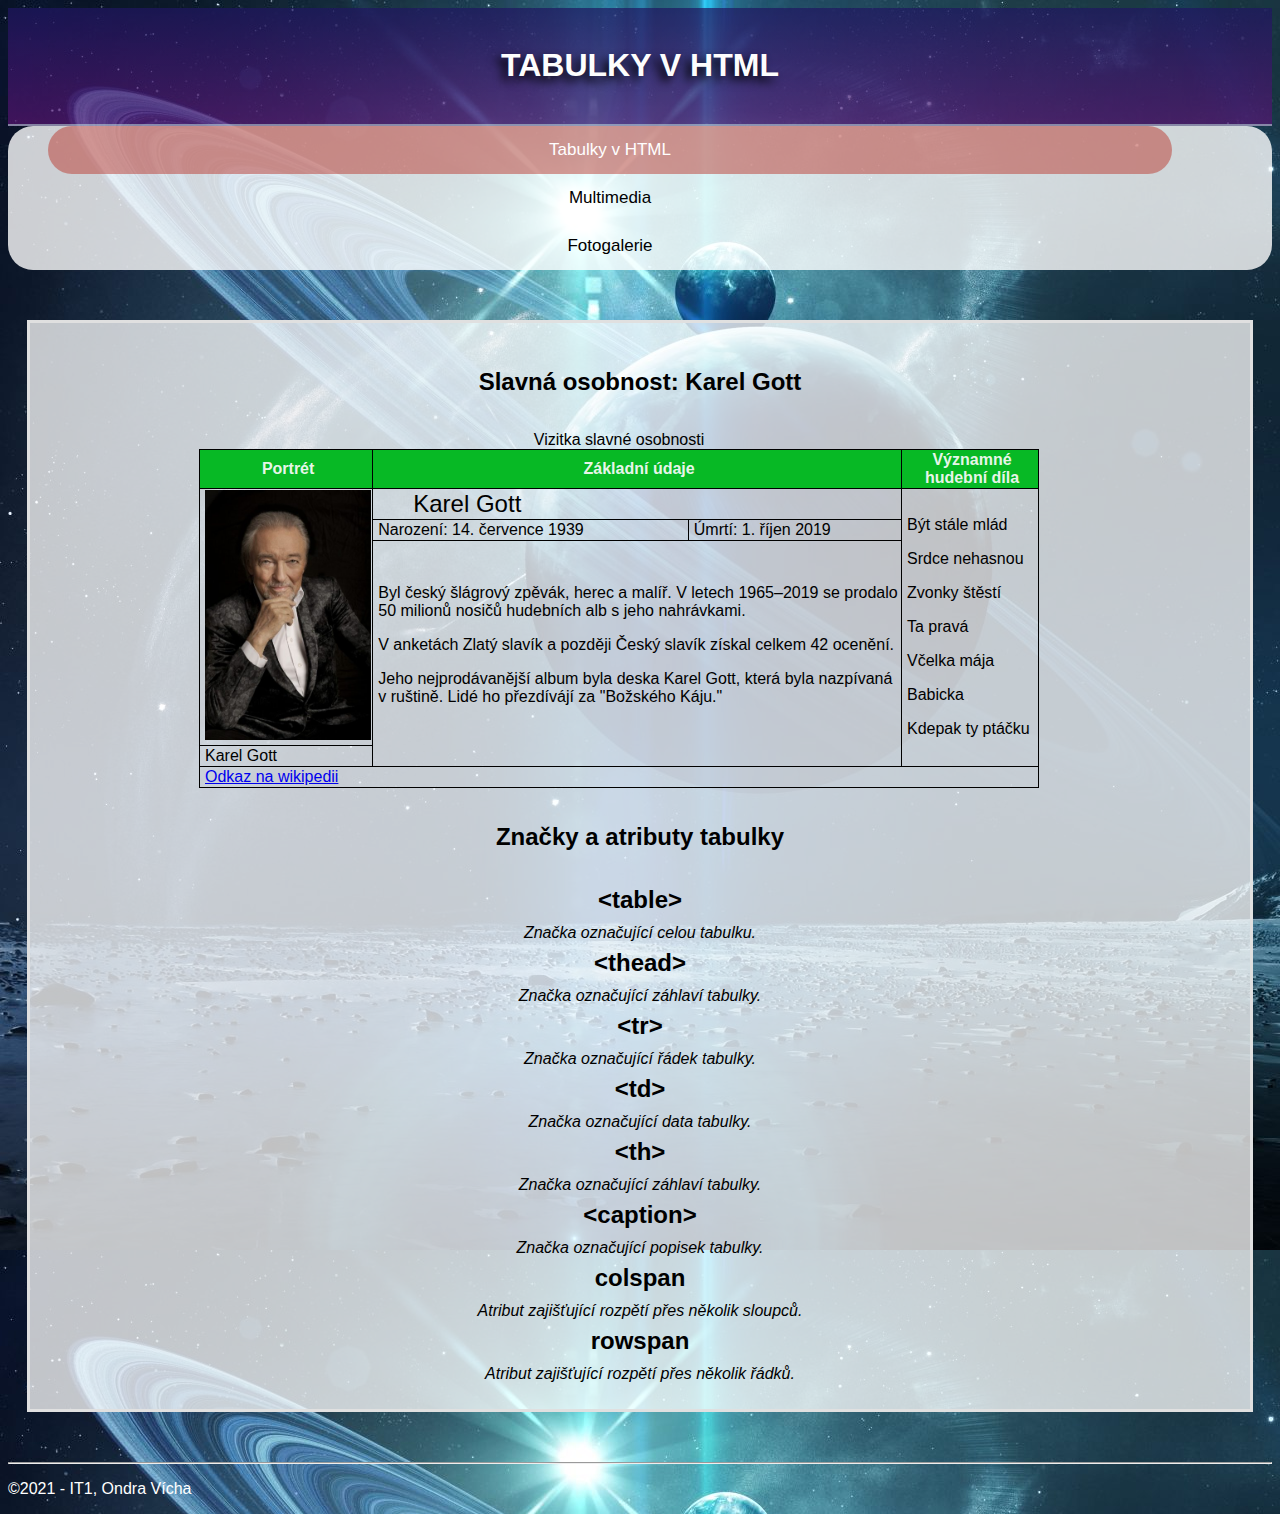
<file: index.html>
<!DOCTYPE html>
<html lang="cs">
<head>
    <title>tabulka v HTML</title>
    <meta charset="UTF-8">
    <meta name="viewport" content="width=device-width, initial-scale=1.0">
    <link href="style.css" rel="stylesheet">
    <link rel="stylesheet" href="table.css">
</head>
<body>
    <header>
        <h1 class="animate__bounceIn">Tabulky v HTML</h1>
    </header>
    <div class="topnav" id="myTopnav">
        <a href="#" class="active">Tabulky v HTML</a>
        <a href="multimedia.html">Multimedia</a>
        <a href="fotogalerie.html">Fotogalerie</a>
        
            <i class="fa fa-bars"></i>
        </a>
    </div>
    <main>
        <h2> Slavná osobnost: Karel Gott</h2>
        <table>
            <caption>Vizitka slavné osobnosti</caption>
            <thead>
                <tr>
                    <th>Portrét</th>
                    <th colspan="2">Základní údaje</th>
                    <th>Významné hudební díla</th>
                </tr>
            </thead>
            <tbody>
                <tr>
                    <td rowspan="3">
                        <img src="img/gott-399x600.jpg" height="250" alt="Karel Gott">
                    </td>
                    <td id="text" colspan="2"> Karel Gott</td>
                    <td id="fr" rowspan="4">
                        <p> Být stále mlád</p>
                        <p> Srdce nehasnou</p>
                        <p> Zvonky štěstí</p>
                        <p> Ta pravá</p>
                        <p> Včelka mája</p>
                        <p> Babicka</p>
                        <p> Kdepak ty ptáčku</p>
                    </td>
                </tr>
                <tr>
                    <td>Narození: 14. července 1939</td>
                    <td>Úmrtí: 1. říjen 2019</td>
                </tr>
                <tr>
                    <td rowspan="2" colspan="2"> Byl český šlágrový zpěvák, herec a malíř. V letech 1965–2019 se prodalo
                        50 milionů nosičů hudebních alb s jeho nahrávkami.
                        <p> </p>
                        <p>V anketách Zlatý slavík a později Český slavík získal celkem 42 ocenění.</p>
                        <p>Jeho nejprodávanější album byla deska Karel Gott, která byla nazpívaná v ruštině. Lidé ho přezdívájí za "Božského Káju."</p>
                    </td>
                </tr>
                <tr>
                    <td>Karel Gott</td>
                </tr>
            </tbody>
            <tfoot>
                <tr>
                    <td colspan="4"> <a href="https://cs.wikipedia.org/wiki/Karel_Gott" target="_blank">Odkaz na
                            wikipedii</a></td>
                </tr>
            </tfoot>
        </table>
        <h2>Značky a atributy tabulky</h2>
        <dl>
            <dt> &lt;table&gt; </dt>
            <dd>Značka označující celou tabulku.</dd>
            <dt>&lt;thead&gt;</dt>
            <dd>Značka označující záhlaví tabulky.</dd>
            <dt>&lt;tr&gt;</dt>
            <dd>Značka označující řádek tabulky.</dd>
            <dt>&lt;td&gt;</dt>
            <dd>Značka označující data tabulky.</dd>
            <dt>&lt;th&gt;</dt>
            <dd>Značka označující záhlaví tabulky.</dd>
            <dt>&lt;caption&gt;</dt>
            <dd>Značka označující popisek tabulky. </dd>
            <dt>colspan</dt>
            <dd>Atribut zajišťující rozpětí přes několik sloupců.</dd>
            <dt>rowspan</dt>
            <dd>Atribut zajišťující rozpětí přes několik řádků.</dd>
        </dl>
    </main>
    <footer>
        <hr>
        <p> &copy;2021 - IT1, Ondra Vícha</p>
    </footer>
</body>

</html>
</file>
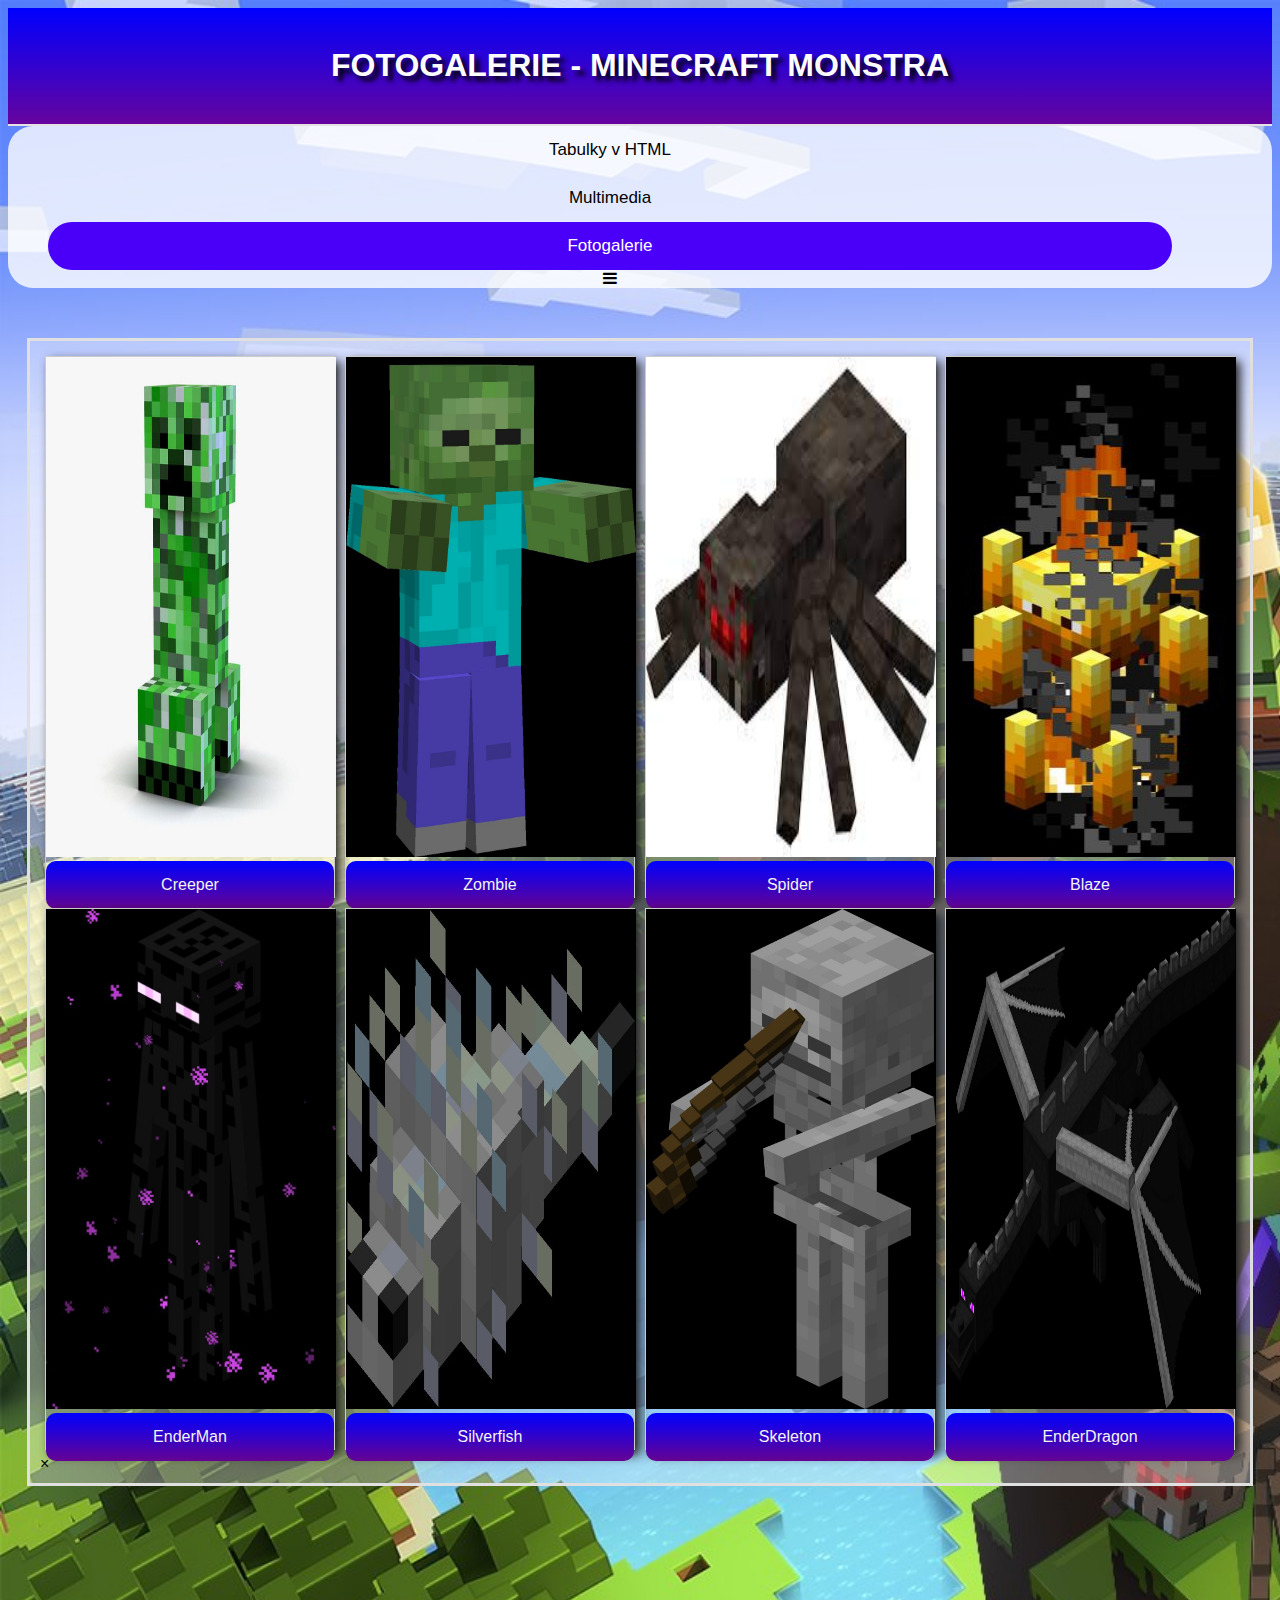
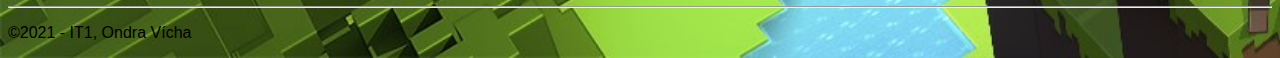
<file: fotogalerie.html>
<!DOCTYPE html>
<html lang="cs">

<head>
    <title>Fotogalerie</title>
    <meta charset="UTF-8">
    <meta name="viewport" content="width=device-width, initial-scale=1">
    <link rel="stylesheet" href="https://cdnjs.cloudflare.com/ajax/libs/font-awesome/4.7.0/css/font-awesome.min.css">
    <link rel="stylesheet" href="https://cdnjs.cloudflare.com/ajax/libs/animate.css/4.1.1/animate.min.css" />

    <link rel="stylesheet" href="script.css">

<body>
    <header>
        <h1 class="animate__bounceIn"> Fotogalerie - Minecraft Monstra</h1>

    </header>
    <div class="topnav" id="myTopnav">
        <a href="index.html">Tabulky v HTML</a>
        <a href="multimedia.html">Multimedia</a>
        <a href="#" class="active">Fotogalerie</a>

        <i class="fa fa-bars"></i>
        </a>
    </div>
    <main>
        <div>

            <div class="column">
                <img src="img/image002.jpg" alt="Creeper" width="290px" height="500px"
                    onclick="openModal();currentSlide(1)" class="hover-shadow">
                <div class="desc">Creeper</div>
            </div>
            <div class="column">
                <img src="img/image009.jpg" alt="Zombie" width="290px" height="500px"
                    onclick="openModal();currentSlide(2)" class="hover-shadow">
                <div class="desc">Zombie</div>
            </div>


            <div class="column">
                <img src="img/image008.jpg" alt="Spider" width="290px" height="500px"
                    onclick="openModal();currentSlide(3)" class="hover-shadow">
                <div class="desc">Spider</div>
            </div>

            <div class="column">

                <img src="img/image001.jpg" alt="Braze" width="290px" height="500px"
                    onclick="openModal();currentSlide(4)" class="hover-shadow">
                <div class="desc">Blaze</div>
            </div>
            <div class="column">
                <img src="img/image004.jpg" alt="EnderMan" width="290px" height="500px"
                    onclick="openModal();currentSlide(5)" class="hover-shadow">
                <div class="desc">EnderMan</div>
            </div>

            <div class="column">

                <img src="img/image006.jpg" alt="SilverFish" width="290px" height="500px"
                    onclick="openModal();currentSlide(6)" class="hover-shadow">
                <div class="desc">Silverfish</div>
            </div>


            <div class="column">

                <img src="img/image007.jpg" alt="Skeleton" width="290px" height="500px"
                    onclick="openModal();currentSlide(7)" class="hover-shadow">
                <div class="desc">Skeleton</div>
            </div>


            <div class="column">
                <figcaption>
                    <img src="img/image003.jpg" alt="EnderDragon" width="290px" height="500px"
                        onclick="openModal();currentSlide(8)" class="hover-shadow">
                    <div class="desc">EnderDragon</div>

            </div>
        </div>

        <div class="container">
            <span onclick="this.parentElement.style.display='none'" class="closebtn">&times;</span>
            <img id="expandedImg" style="width:50%">
            <div id="imgtext"></div>
        </div>

    </main>
    <div id="myModal" class="modal">
        <span class="close cursor" onclick="closeModal()">&times;</span>
        <div class="modal-content">

            <div class="mySlides">
                <div class="numbertext">1 / 8</div>
                <img src="img/image002.jpg" style="width:600px" style="height:600px">
            </div>

            <div class="mySlides">
                <div class="numbertext">2 / 8</div>
                <img src="img/image009.jpg" style="width:600px" style="height:600px">
            </div>

            <div class="mySlides">
                <div class="numbertext">3 / 8</div>
                <img src="img/image008.jpg" style="width:600px" style="height:600px">
            </div>

            <div class="mySlides">
                <div class="numbertext">4 / 8</div>
                <img src="img/image001.jpg" style="width:600px" style="height:600px">
            </div>

            <div class="mySlides">
                <div class="numbertext">5 / 8</div>
                <img src="img/image004.jpg" style="width:600px" style="height:600px">
            </div>

            <div class="mySlides">
                <div class="numbertext">6 / 8</div>
                <img src="img/image006.jpg" style="width:600px" style="height:600px">
            </div>

            <div class="mySlides">
                <div class="numbertext">7 / 8</div>
                <img src="img/image007.jpg" style="width:600px" style="height:600px">
            </div>
            <div class="mySlides">
                <div class="numbertext">8 / 8</div>
                <img src="img/image003.jpg" style="width:600px" style="height:600px">
            </div>
            <a class="prev" onclick="plusSlides(-1)">&#10094;</a>
            <a class="next" onclick="plusSlides(1)">&#10095;</a>
            <div class="caption-container">
                <p id="caption"></p>
            </div>
        </div>
    </div>

    <footer>
        <hr>
        <p> &copy;2021 - IT1, Ondra Vícha</p>
    </footer>

    <script>
        function openModal() {
            document.getElementById("myModal").style.display = "block";
        }
        function closeModal() {
            document.getElementById("myModal").style.display = "none";
        }
        var slideIndex = 1;
        showSlides(slideIndex);
        function plusSlides(n) {
            showSlides(slideIndex += n);
        }
        function currentSlide(n) {
            showSlides(slideIndex = n);
        }
        function showSlides(n) {
            var i;
            var slides = document.getElementsByClassName("mySlides");
            var dots = document.getElementsByClassName("demo");
            var captionText = document.getElementById("caption");
            if (n > slides.length) { slideIndex = 1 }
            if (n < 1) { slideIndex = slides.length }
            for (i = 0; i < slides.length; i++) {
                slides[i].style.display = "none";
            }
            for (i = 0; i < dots.length; i++) {
                dots[i].className = dots[i].className.replace(" active", "");
            }
            slides[slideIndex - 1].style.display = "block";
            dots[slideIndex - 1].className += " active";
            captionText.innerHTML = dots[slideIndex - 1].alt;
        }
    </script>
</body>

</html>
</file>
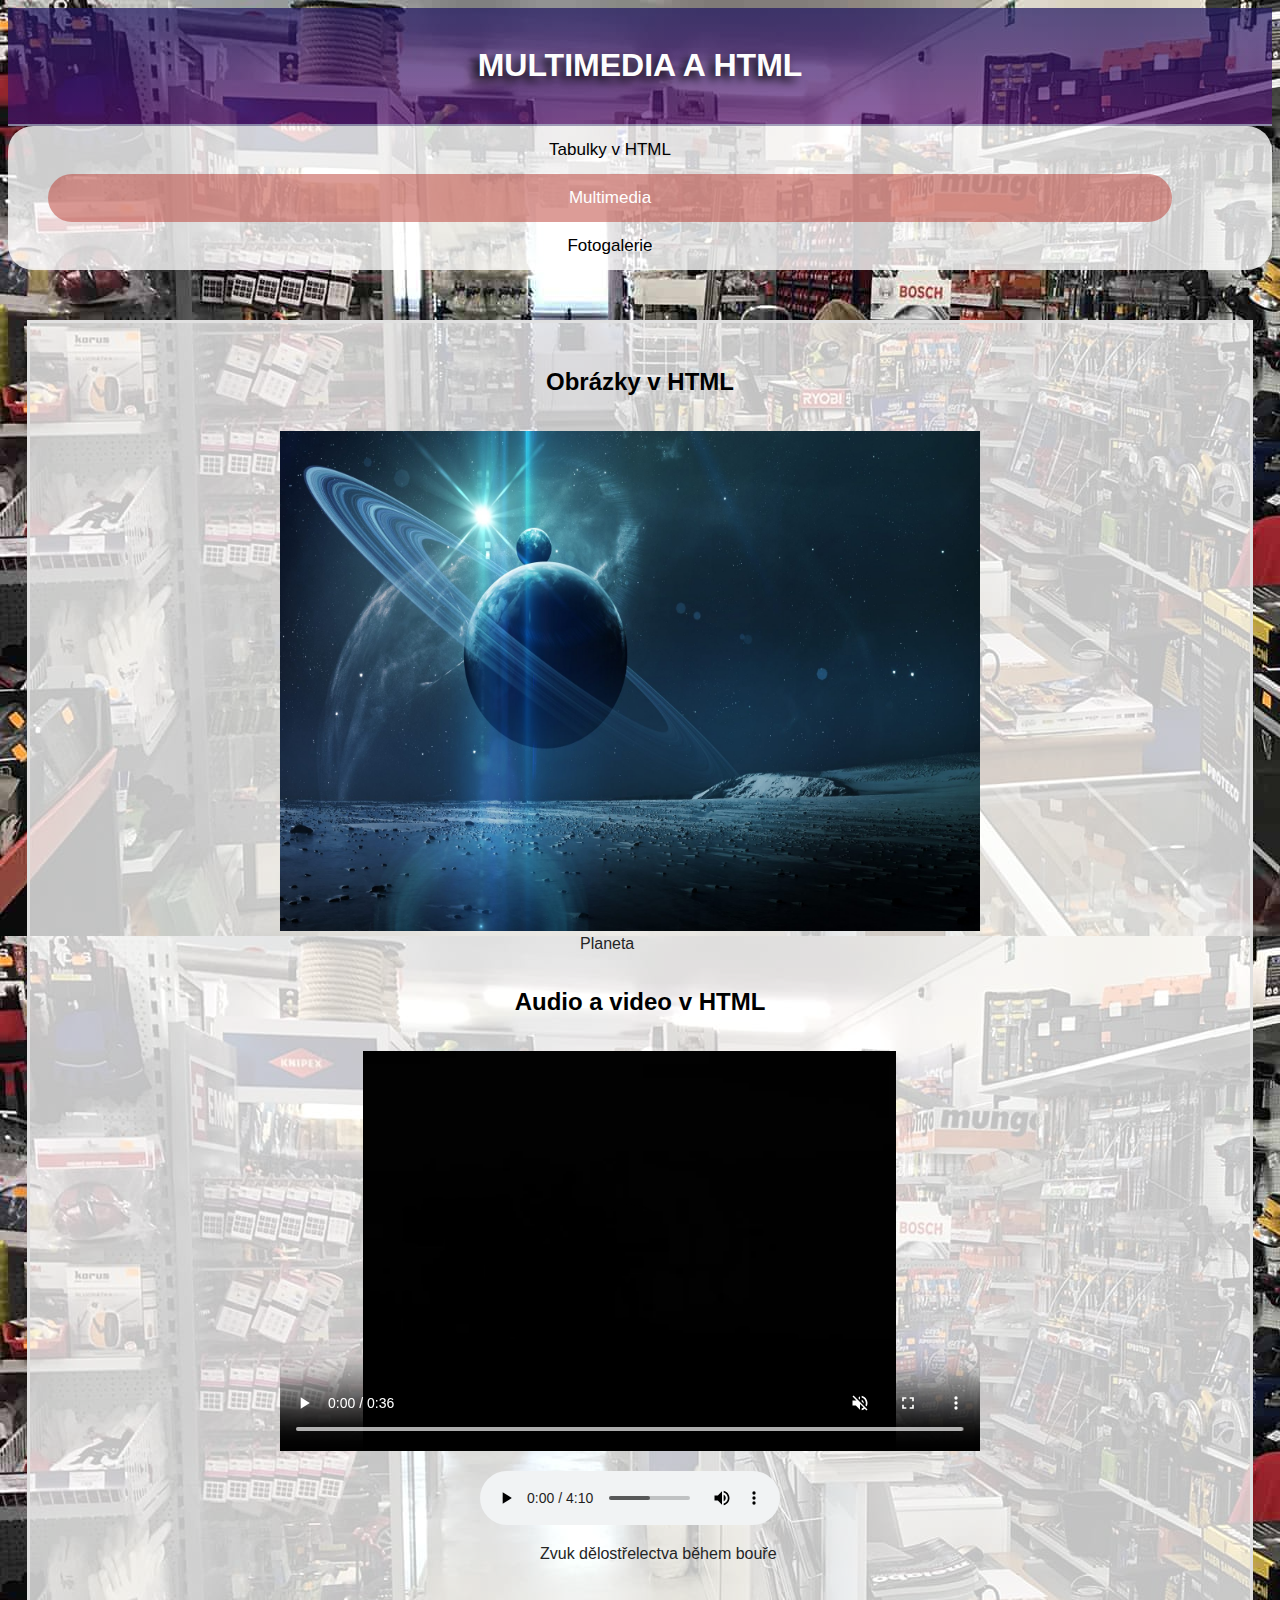
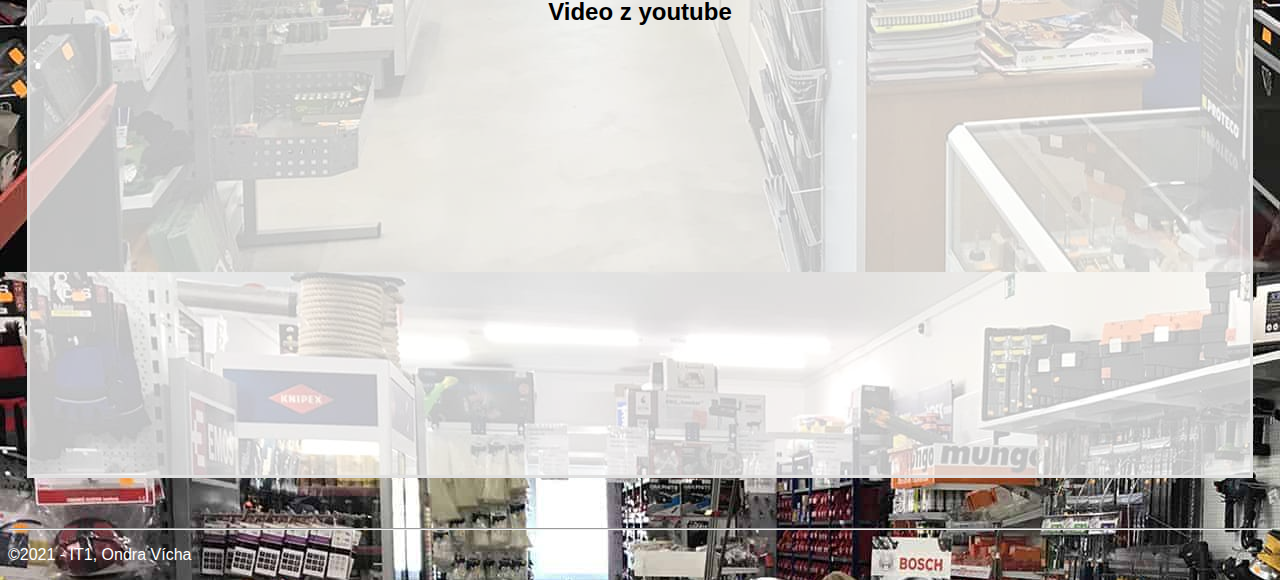
<file: multimedia.html>
<!DOCTYPE html>
<html lang="cs">

<head>
  <title>Multimedia</title>
  <meta charset="UTF-8">
  <meta name="viewport" content="width=device-width, initial-scale=1.0">
  <link rel="stylesheet" href="https://cdnjs.cloudflare.com/ajax/libs/font-awesome/4.7.0/css/font-awesome.min.css">
  <link rel="stylesheet" href="https://cdnjs.cloudflare.com/ajax/libs/animate.css/4.1.1/animate.min.css" />
  <link rel="icon" href="img/favicon-3.jpg">
  <link href="style1.css" rel="stylesheet">
</head>

<body>
  <header>
    <h1 class="animate__bounceIn">Multimedia a HTML</h1>
  </header>
  <div class="topnav" id="myTopnav">
    <a href="index.html">Tabulky v HTML</a>
    <a href="#" class="active">Multimedia</a>
    <a href="fotogalerie.html">Fotogalerie</a>
    <a href="javascript:void(0);" class="icon" onclick="myFunction()">
      <i class="fa fa-bars"></i>
    </a>
  </div>
  <main>
    <h2>Obrázky v HTML </h2>

    <figure>
      <img id="obrazek" src="img/planet.jpg" height="500" width="700" alt="planeta" title="planeta">
      <figcaption>Planeta</figcaption>
    </figure>


    <h2>Audio a video v HTML</h2>

    <figure>
      <video width="700" height="400" controls autoplay muted>
        <source src="media/fire.mp4" type="video/mp4">

  
      </video>

      <figcaption></figcaption>
    </figure>



    <figure>
      <audio controls>
        <source src="media/rain.mp3" type="audio/ogg">
      </audio>
    </figure>
    <figcaption id="audiocap"> Zvuk dělostřelectva během bouře</figcaption>
    <h2>Video z youtube </h2>


    <iframe width="700" height="400" src="https://www.youtube.com/embed/tqsy9Wtr1qE" title="YouTube video player"
      frameborder="0" allow="accelerometer; autoplay; clipboard-write; encrypted-media; gyroscope; picture-in-picture"
      allowfullscreen></iframe>

  </main>


  <footer>

    <hr>
    <p> &copy;2021 - IT1, Ondra Vícha</p>
  </footer>
  <script>
    function myFunction() {
      var x = document.getElementById("myTopnav");
      if (x.className === "topnav") {
        x.className += " responsive";
      } else {
        x.className = "topnav";
      }
    }
  </script>
</body>

</html>
</file>
<file: style.css>
body {
    font-family:Arial, Helvetica, sans-serif;
    background-color:#8a4747;
    background-image:url(img/planet.jpg);
    }
    main {
    width: 1200px;
    margin: 50px auto; 
    background-color:#ffffffc0; 
    border: 3px solid #e0e0e0; 
    padding: 10px; 
    
    }
   
  
    h2 {
text-align: center;
margin:35px auto ;

}


    header {
        background-color: rgba(50, 15, 146, 0.233);
        background-image: linear-gradient(rgba(28, 23, 90, 0.616),rgba(95, 22, 110, 0.582));
        padding: 18px; 
        text-align: center;
    border-bottom: solid rgba(255, 255, 255, 0.466) 2px;
    text-shadow: -5px 5px 10px rgb(0, 0, 0); 

  }

    h1 {
        text-align: center;
        color: #fdfdfd;

         font-size: 200%;
         text-transform: uppercase;
     }

#obrazek,video {
margin-left: 200px;
}

figcaption{
padding-left: 500px;
color: rgb(36, 37, 37);
}

#audiocap {
  padding-left: 500px  !important;

}

audio {
padding-left: 400px;

}



.topnav {
  padding-left: 40px;
  padding-right: 100px;
  text-align: center;
    overflow: hidden;
    background-color: rgba(255, 255, 255, 0.795);
  border-radius: 25px;
  }
  .topnav a {
    float: center;
    display: block;
    color: #000000;
    text-align: center;
    padding: 14px 16px;
    text-decoration: none;
    font-size: 17px;
  }

  .topnav a:hover {
    color: rgb(255, 255, 255);
    border-radius: 25px;
       background:rgba(185, 59, 50, 0.452);
   }
  
  .topnav a.active {
    color: rgb(255, 255, 255);
       border-radius: 25px;
       background: rgba(185, 59, 50, 0.507);
   
   }

.topnav .icon {
  display: none;
}

@media screen and (max-width: 600px) {
  .topnav a:not(:first-child) {display: none;}
  .topnav a.icon {
    float: right;
    display: block;
  }

}

@media screen and (max-width: 600px) {
  .topnav.responsive {position: relative;}
  .topnav.responsive .icon {
    position: absolute;
    right: 0;
    top: 0;
  color: rgb(0, 0, 0);
  }
  .topnav.responsive a {
    float: none;
    display: block;
    text-align: left;
  }

  .topnav {
     
    width: 45%;
    
    }

}
footer {
  color: #ffffff;
}
figcaption{
  text-align:left;
}
iframe{
  padding-left: 250px;
}
</file>
<file: table.css>
table,th,td {
    border: 1px solid rgb(0, 0, 0);
    border-collapse: collapse;
    padding-left: 5px;
    }
    
    table {
    margin-left: 159px;
        width: 70%;
       
    }
    
    
    dt {
    font-weight: 700;
    font-size: 1.5em;
    margin-top: 7px ;
    text-align: center;
    
    }
    
    dd {
    font-style:italic;
    margin-top: 10px ;
    margin-left: 0;
    text-align: center;
    text-decoration-style: dashed;
    }
    
    #fr {
    width: 130px;
    
    }
    
    #text {
    
        padding-left: 40px ;
        font-size:x-large;
    }
    
    th {
    color: rgba(252, 252, 252, 0.933);
        background-color: rgb(7, 185, 37);
    }
    
    
    /*
    [rowspan="2"] {
    background-color:rgb(170, 174, 175);
    
    }
    */
</file>
<file: script.css>
body {
  font-family: Arial, Helvetica, sans-serif;
  background-image: url(img/minecraft_nahled.jpg) ;
  background-repeat: no-repeat;
  background-size:cover;
}
.row > .column {
    padding: 0 8px;
  }
  
  .row:after {
    content: "";
    display: table;
    clear: both;
  }
  

.column {
    padding-bottom: 40px;
    margin: 5px;
    border: 1px solid #ccc;
    float: left;
    width: 24%;
    height: 500px;
    box-shadow: rgb(29, 29, 29) 5px 5px 10px;
    
  }
  
 
 .modal {
    display: none;
    position: fixed;
    z-index: 1;
    padding-top: 100px;
    left: 0;
    top: 0;
    width: 100%;
    height: 100%;
    overflow: auto;
    background-color: black;
  }
  

  .modal-content {
    position: relative;
    background-color: #fefefe;
    margin: auto;
    padding: 0;
    width: 90%;
    max-width: 1200px;
  }
  
 
 .close {
    color: white;
    position: absolute;
    top: 10px;
    right: 25px;
    font-size: 35px;
    font-weight: bold;
  }
  
 .close:hover,
  .close:focus {
    color: #999;
    text-decoration: none;
    cursor: pointer;
  }
  
  
  div.mySlides {
    display: none;
  }
  
  
  .prev,
  .next {
    cursor: pointer;
    position: absolute;
    top: 50%;
    width: auto;
    padding: 16px;
    margin-top: -50px;
    color: white;
    font-weight: bold;
    font-size: 20px;
    transition: 0.6s ease;
    border-radius: 0 3px 3px 0;
    user-select: none;
    -webkit-user-select: none;
  }
  

  .next {
    right: 0;
    border-radius: 3px 0 0 3px;
  }
  
  
  div.prev:hover,
  .next:hover {
    background-color: rgba(0, 0, 0, 0.8);
  }
  
 
 .numbertext {
    color: #f2f2f2;
    font-size: 12px;
    padding: 8px 12px;
    position: absolute;
    top: 0;
  }
  

  .caption-container {
    text-align: center;
    background-color: black;
    padding: 2px 16px;
    color: white;
  }
  
  img.demo {
    opacity: 0.6;
  }
  
  .active,
  .demo:hover {
    opacity: 1;
  }
  
  img.hover-shadow {
    transition: 0.3s;
  }
  
  .hover-shadow:hover {
    box-shadow: 0 4px 8px 0 rgba(0, 0, 0, 0.2), 0 6px 20px 0 rgba(0, 0, 0, 0.19);
  }
   
    main {
    width: 1200px;
    margin: 50px auto; 
    background-color:#ffffff54; 
    border: 3px solid #e0e0e0; 
    padding: 10px;   
    
}
   
    h1 {
       text-align: center;
        color: #fdfdfd;
        font-size: 200%;
        text-transform: uppercase;
    }
  
    header {
        background-color: rgb(15, 24, 146);
        background-image: linear-gradient(blue,rgb(101, 4, 158));
        padding: 18px;
        text-align: center;
    border-bottom: solid rgb(228, 226, 226) 2px;
    text-shadow: 5px 5px 5px rgb(0, 0, 0); 
  }
div.collum {
    margin: 5px;
    border: 1px solid #ccc;
    float: left;
    width: 24%;
    height: 500px;
    padding-bottom: 20px;
  }

  div.collum img {
    width: 300px;
    height: 200px;
 box-shadow: rgb(29, 29, 29) 5px 5px 10px;
}
  
  
div.collum img:hover {
transform: skewX(20deg);
}
div.desc {
    padding: 15px;
    text-align: center;
    color: rgb(243, 243, 243);
    border-radius: 10px;
    background-image: linear-gradient( rgb(0, 0, 255),rgb(101, 3, 146));
    background-color: blue;
     

  }

.clear {
    clear:both;
}

footer > hr {

margin-top: 120px;
}
.topnav {
  padding-left: 40px;
  padding-right: 100px;
  text-align: center;
    overflow: hidden;
    background-color: rgba(255, 255, 255, 0.795);
  border-radius: 25px;
  }
  
  .topnav a {
    float: center;
    display: block;
    color: #000000;
    text-align: center;
    padding: 14px 16px;
    text-decoration: none;
    font-size: 17px;
  }
  
  .topnav a:hover {
    color: rgb(255, 255, 255);
    border-radius: 25px;
       background:blue;
   }
  
  .topnav a.active {
    color: white;
       border-radius: 25px;
       background: #4a00f8;
   
   }
  
  .topnav .icon {
    display: none;
  }
</file>
<file: style1.css>
body {
    font-family:Arial, Helvetica, sans-serif;
    background-color:#8a4747;
    background-image:url(img/stroj.jpg);
    
    
    }
    main {
    width: 1200px;
    margin: 50px auto; 
    background-color:#ffffffc0; 
    border: 3px solid #e0e0e0; 
    padding: 10px; 
    
    }
   
  
    h2 {
text-align: center;
margin:35px auto ;

}


    header {
        background-color: rgba(50, 15, 146, 0.233);
        background-image: linear-gradient(rgba(28, 23, 90, 0.616),rgba(95, 22, 110, 0.582));
        padding: 18px; 
        text-align: center;
    border-bottom: solid rgba(255, 255, 255, 0.466) 2px;
    text-shadow: -5px 5px 10px rgb(0, 0, 0); 

  }

    h1 {
        text-align: center;
        color: #fdfdfd;

         font-size: 200%;
         text-transform: uppercase;
     }

#obrazek,video {
margin-left: 200px;
}

figcaption{
padding-left: 500px;
color: rgb(36, 37, 37);
}

#audiocap {
  padding-left: 500px  !important;

}

audio {
padding-left: 400px;

}



.topnav {
  padding-left: 40px;
  padding-right: 100px;
  text-align: center;
    overflow: hidden;
    background-color: rgba(255, 255, 255, 0.795);
  border-radius: 25px;
  }

  .topnav a {
    float: center;
    display: block;
    color: #000000;
    text-align: center;
    padding: 14px 16px;
    text-decoration: none;
    font-size: 17px;
  }

.topnav a:hover {
  color: rgb(255, 255, 255);
  border-radius: 25px;
     background:rgba(185, 59, 50, 0.452);
 }

.topnav a.active {
  color: rgb(255, 255, 255);
     border-radius: 25px;
     background: rgba(185, 59, 50, 0.507);
 
 }

.topnav .icon {
  display: none;
}

@media screen and (max-width: 600px) {
  .topnav a:not(:first-child) {display: none;}
  .topnav a.icon {
    float: right;
    display: block;
  }

}

@media screen and (max-width: 600px) {
  .topnav.responsive {position: relative;}
  .topnav.responsive .icon {
    position: absolute;
    right: 0;
    top: 0;
  color: rgb(0, 0, 0);
  }
  .topnav.responsive a {
    float: none;
    display: block;
    text-align: left;
  }

  .topnav {
     
    width: 45%;
    
    }

}
footer {
  color: #ffffff;
}
figcaption{
  text-align:left;
}
iframe{
  padding-left: 250px;
}
</file>
